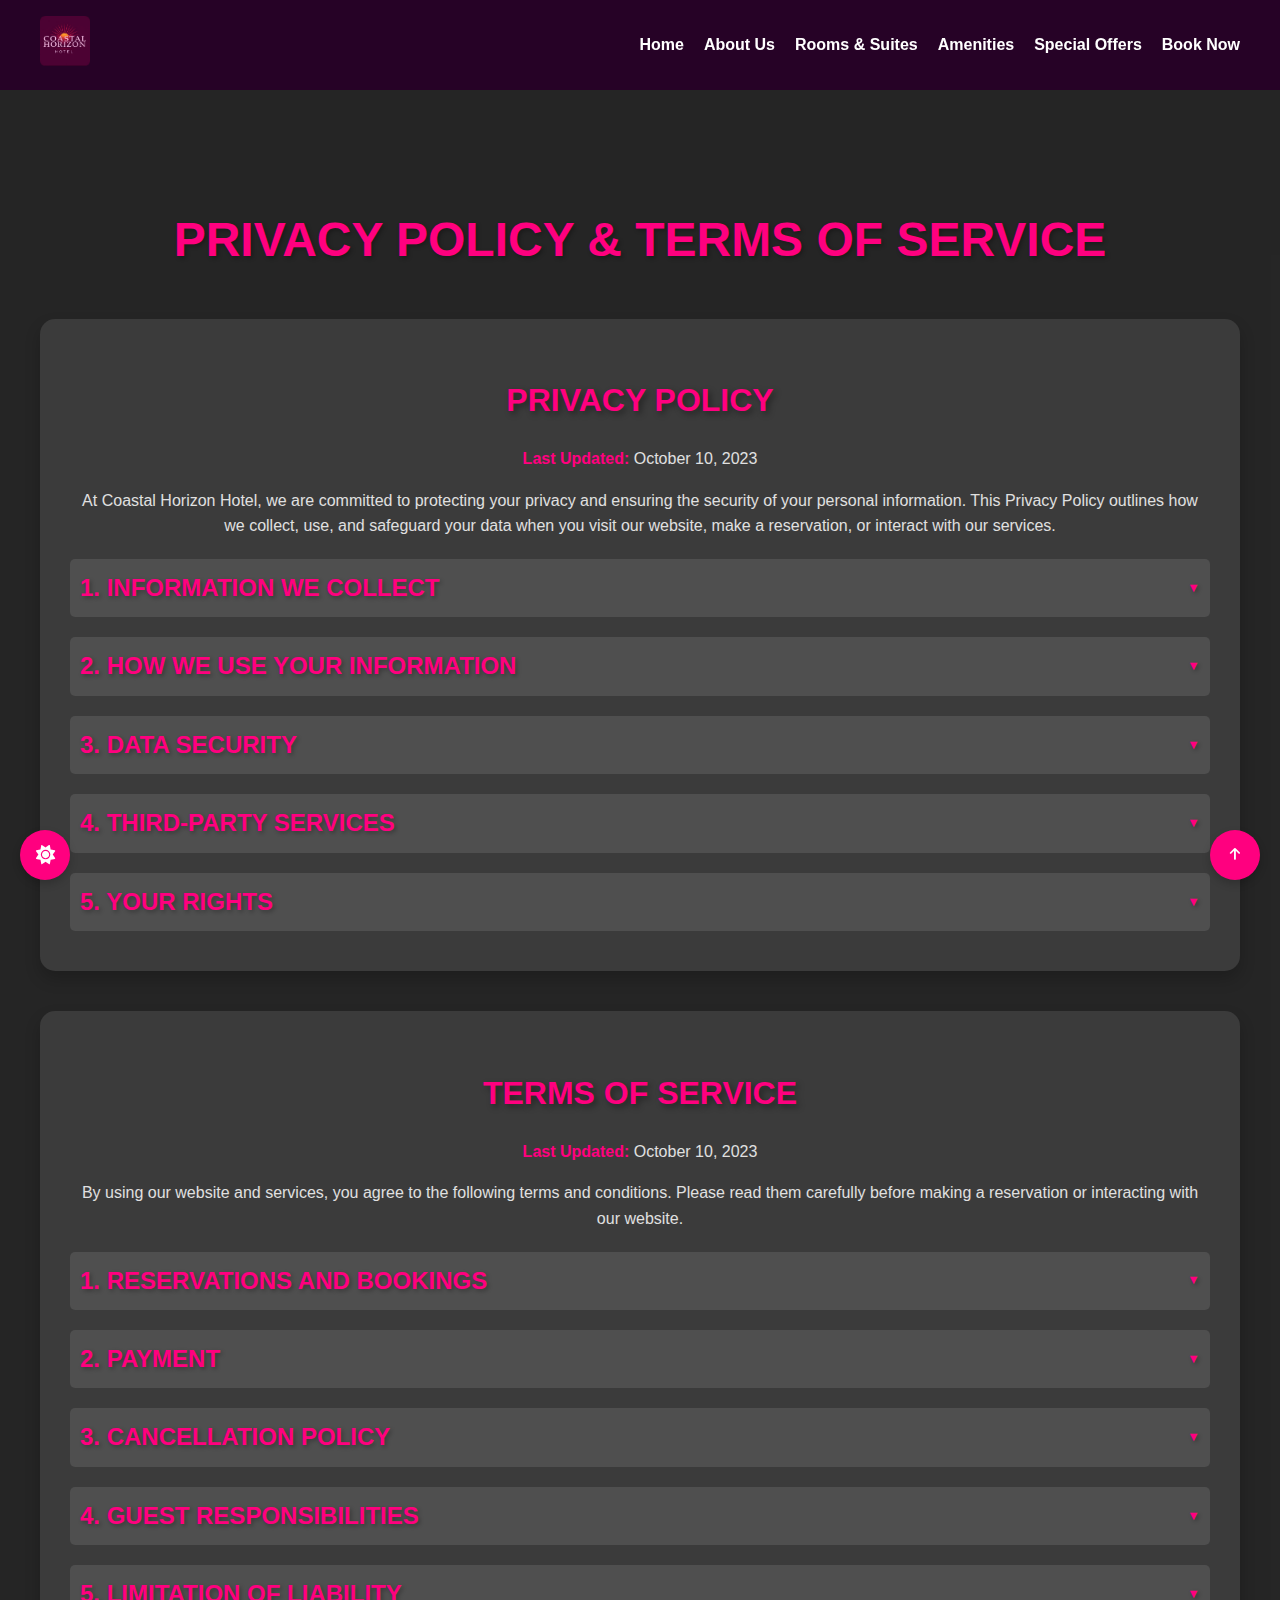
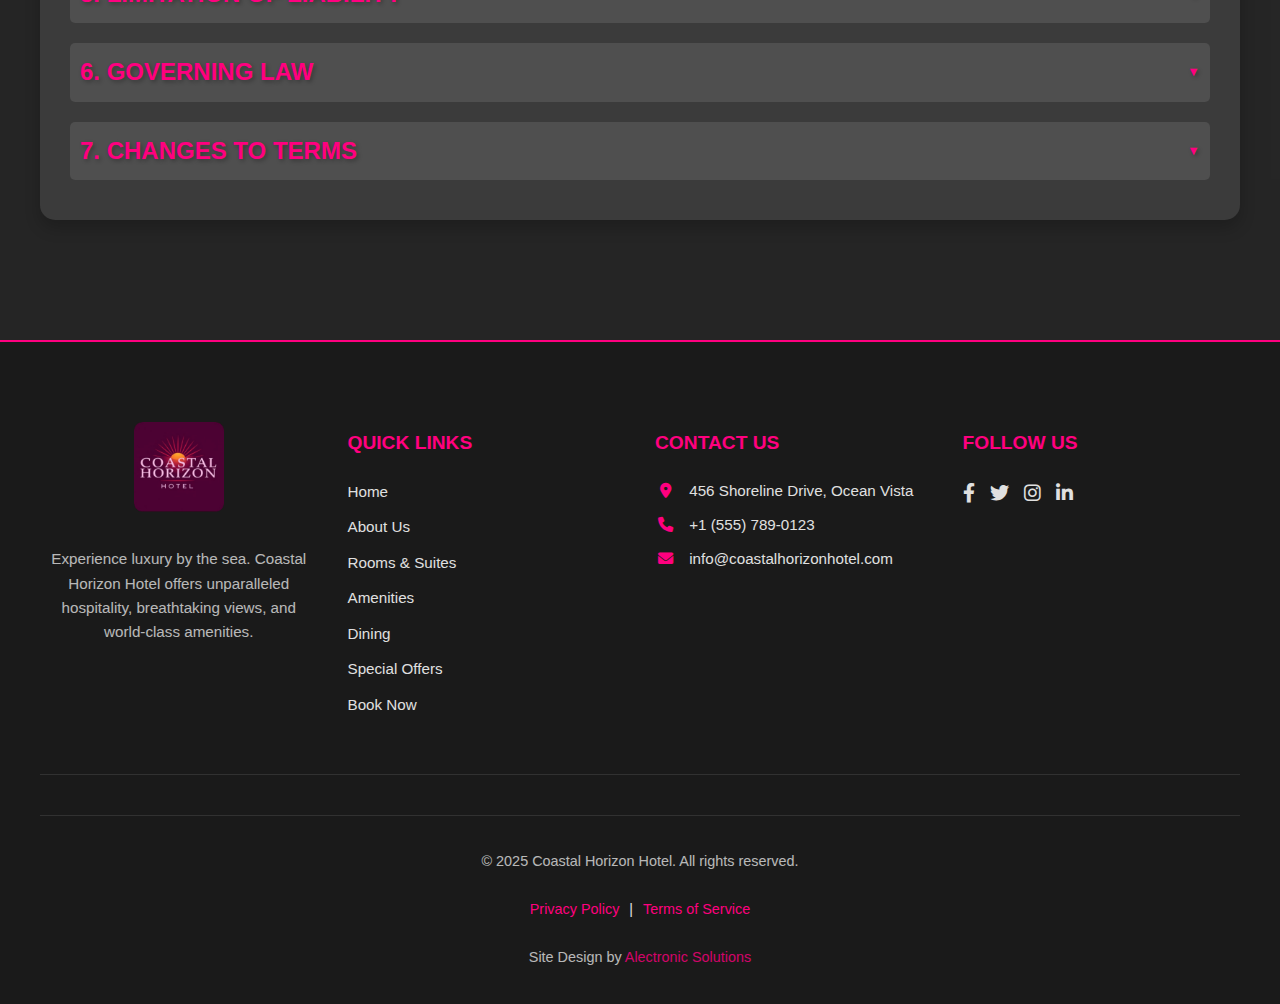
<file: privacy-terms.html>
<!DOCTYPE html>
<html lang="en">
<head>
  <meta charset="UTF-8">
  <meta name="viewport" content="width=device-width, initial-scale=1.0">
  <title>Privacy Policy & Terms of Service - Coastal Horizon Hotel</title>
  <link rel="stylesheet" href="styles.css">
  <link rel="stylesheet" href="https://cdnjs.cloudflare.com/ajax/libs/animate.css/4.1.1/animate.min.css">
  <link rel="stylesheet" href="https://cdnjs.cloudflare.com/ajax/libs/font-awesome/6.0.0-beta3/css/all.min.css">
  <link rel="icon" href="images/logo.png" type="image/png">
  <style>
    /* Additional CSS for modern design */
    .privacy-terms {
      padding: 80px 20px;
      background: rgba(255, 255, 255, 0.05);
    }
    .container {
      max-width: 1200px;
      margin: 0 auto;
    }
    h1 {
      font-size: 3rem;
      color: #ff007f;
      text-align: center;
      margin-bottom: 40px;
      text-transform: uppercase;
    }
    h2 {
      font-size: 2.5rem;
      color: #ff007f;
      margin-bottom: 20px;
      text-transform: uppercase;
    }
    h3 {
      font-size: 1.8rem;
      color: #ff007f;
      margin-bottom: 15px;
      cursor: pointer;
      display: flex;
      align-items: center;
      justify-content: space-between;
      padding: 10px;
      background: rgba(255, 255, 255, 0.1);
      border-radius: 5px;
      transition: background 0.3s ease;
    }
    h3:hover {
      background: rgba(255, 255, 255, 0.2);
    }
    h3::after {
      content: "▼";
      font-size: 0.8rem;
      transition: transform 0.3s ease;
    }
    h3.active::after {
      transform: rotate(180deg);
    }
    .dropdown-content {
      display: none;
      padding: 10px 20px;
      background: rgba(255, 255, 255, 0.05);
      border-radius: 5px;
      margin-top: 10px;
    }
    p {
      font-size: 1rem;
      color: #e0e0e0;
      line-height: 1.6;
      margin-bottom: 15px;
    }
    strong {
      color: #ff007f;
    }
    a {
      color: #ff007f;
      text-decoration: none;
      transition: color 0.3s ease;
    }
    a:hover {
      color: #e60073;
    }

    /* Dark Mode Styles */
    body.dark-mode {
      background-color: #000; /* Black background */
      color: #fff; /* White text */
    }
    body.dark-mode header {
      background: rgba(0, 0, 0, 0.9); /* Darker header */
    }
    body.dark-mode .privacy-terms {
      background: rgba(0, 0, 0, 0.8); /* Darker section backgrounds */
    }
    body.dark-mode h1,
    body.dark-mode h2,
    body.dark-mode h3 {
      color: #ff007f; /* Neon pink for headings */
    }
    body.dark-mode p,
    body.dark-mode .dropdown-content {
      color: #e0e0e0; /* Light gray for text */
    }
    body.dark-mode h3 {
      background: rgba(255, 255, 255, 0.1); /* Semi-transparent white for dropdown headers */
    }
    body.dark-mode h3:hover {
      background: rgba(255, 255, 255, 0.2); /* Slightly less transparent on hover */
    }
    body.dark-mode .dropdown-content {
      background: rgba(255, 255, 255, 0.05); /* Semi-transparent white for dropdown content */
    }
  </style>
</head>
<body>
  <!-- Header -->
  <header>
    <div class="container">
      <div class="logo">
        <img src="images/logo.png" alt="Coastal Horizon Hotel Logo">
      </div>
      <nav>
        <ul class="nav-links">
          <li><a href="index.html">Home</a></li>
          <li><a href="index.html#about">About Us</a></li>
          <li><a href="index.html#rooms">Rooms & Suites</a></li>
          <li><a href="index.html#amenities">Amenities</a></li>
          <li><a href="index.html#offers">Special Offers</a></li>
          <li><a href="index.html#contact">Book Now</a></li>
        </ul>
        <div class="burger">
          <div class="line1"></div>
          <div class="line2"></div>
          <div class="line3"></div>
        </div>
      </nav>
    </div>
  </header>

  <!-- Privacy Policy & Terms of Service Section -->
  <section class="privacy-terms">
    <div class="container">
      <h1 class="animate__animated animate__fadeInUp">Privacy Policy & Terms of Service</h1>

      <!-- Privacy Policy Section -->
      <div class="policy-section animate__animated animate__fadeInUp animate__delay-1s">
        <h2>Privacy Policy</h2>
        <p><strong>Last Updated:</strong> October 10, 2023</p>
        <p>
          At Coastal Horizon Hotel, we are committed to protecting your privacy and ensuring the security of your personal information. This Privacy Policy outlines how we collect, use, and safeguard your data when you visit our website, make a reservation, or interact with our services.
        </p>

        <!-- Dropdown for "1. Information We Collect" -->
        <div>
          <h3 onclick="toggleDropdown('info-collect')">1. Information We Collect</h3>
          <div id="info-collect" class="dropdown-content">
            <p>
              We collect various types of information to provide and improve our services. This includes:
            </p>
            <p>
              <strong>Personal Information:</strong> When you make a reservation, we collect your name, email address, phone number, and payment details. This information is necessary to process your booking and communicate with you about your stay.
            </p>
            <p>
              <strong>Booking Information:</strong> We collect details about your reservation, such as check-in and check-out dates, room preferences, and special requests. This helps us tailor your experience to meet your needs.
            </p>
            <p>
              <strong>Technical Information:</strong> When you visit our website, we automatically collect technical data such as your IP address, browser type, and device information. This helps us optimize our website and ensure a seamless user experience.
            </p>
          </div>
        </div>

        <!-- Dropdown for "2. How We Use Your Information" -->
        <div>
          <h3 onclick="toggleDropdown('info-use')">2. How We Use Your Information</h3>
          <div id="info-use" class="dropdown-content">
            <p>
              We use your information for the following purposes:
            </p>
            <p>
              <strong>Reservations:</strong> To process and manage your bookings, including sending confirmation emails and updates about your stay.
            </p>
            <p>
              <strong>Customer Support:</strong> To assist you with any inquiries, requests, or issues you may have before, during, or after your stay.
            </p>
            <p>
              <strong>Personalization:</strong> To provide personalized recommendations, offers, and services based on your preferences and past interactions with us.
            </p>
            <p>
              <strong>Improvements:</strong> To analyze website usage and feedback, helping us improve our services and enhance your experience.
            </p>
          </div>
        </div>

        <!-- Dropdown for "3. Data Security" -->
        <div>
          <h3 onclick="toggleDropdown('data-security')">3. Data Security</h3>
          <div id="data-security" class="dropdown-content">
            <p>
              We take the security of your personal information seriously. We implement industry-standard measures to protect your data from unauthorized access, disclosure, or misuse. All payment transactions are encrypted using secure socket layer (SSL) technology.
            </p>
          </div>
        </div>

        <!-- Dropdown for "4. Third-Party Services" -->
        <div>
          <h3 onclick="toggleDropdown('third-party')">4. Third-Party Services</h3>
          <div id="third-party" class="dropdown-content">
            <p>
              We may share your information with trusted third-party service providers to facilitate bookings, payments, and other services. These providers are contractually obligated to protect your data and use it only for the purposes specified by us.
            </p>
          </div>
        </div>

        <!-- Dropdown for "5. Your Rights" -->
        <div>
          <h3 onclick="toggleDropdown('your-rights')">5. Your Rights</h3>
          <div id="your-rights" class="dropdown-content">
            <p>
              You have the right to access, update, or delete your personal information at any time. If you would like to exercise these rights or have any questions about our Privacy Policy, please contact us at <a href="mailto:info@coastalhorizonhotel.com">info@coastalhorizonhotel.com</a>.
            </p>
          </div>
        </div>
      </div>

      <!-- Terms of Service Section -->
      <div class="terms-section animate__animated animate__fadeInUp animate__delay-2s">
        <h2>Terms of Service</h2>
        <p><strong>Last Updated:</strong> October 10, 2023</p>
        <p>
          By using our website and services, you agree to the following terms and conditions. Please read them carefully before making a reservation or interacting with our website.
        </p>

        <!-- Dropdown for "1. Reservations and Bookings" -->
        <div>
          <h3 onclick="toggleDropdown('reservations')">1. Reservations and Bookings</h3>
          <div id="reservations" class="dropdown-content">
            <p>
              All reservations are subject to availability. We reserve the right to cancel or modify bookings at our discretion, including in cases of overbooking or unforeseen circumstances. In such cases, we will notify you promptly and offer alternative arrangements or a full refund.
            </p>
          </div>
        </div>

        <!-- Dropdown for "2. Payment" -->
        <div>
          <h3 onclick="toggleDropdown('payment')">2. Payment</h3>
          <div id="payment" class="dropdown-content">
            <p>
              Payment is required at the time of booking. We accept major credit cards, including Visa, MasterCard, and American Express. All payments are processed securely, and your payment information is encrypted to ensure confidentiality.
            </p>
          </div>
        </div>

        <!-- Dropdown for "3. Cancellation Policy" -->
        <div>
          <h3 onclick="toggleDropdown('cancellation')">3. Cancellation Policy</h3>
          <div id="cancellation" class="dropdown-content">
            <p>
              Cancellations must be made at least 48 hours before the check-in date to receive a full refund. Late cancellations or no-shows will result in a charge equivalent to one night's stay. Please review your booking confirmation for specific cancellation terms.
            </p>
          </div>
        </div>

        <!-- Dropdown for "4. Guest Responsibilities" -->
        <div>
          <h3 onclick="toggleDropdown('responsibilities')">4. Guest Responsibilities</h3>
          <div id="responsibilities" class="dropdown-content">
            <p>
              Guests are responsible for any damage to hotel property during their stay. Smoking is strictly prohibited in all indoor areas. We reserve the right to charge additional fees for violations of these policies.
            </p>
          </div>
        </div>

        <!-- Dropdown for "5. Limitation of Liability" -->
        <div>
          <h3 onclick="toggleDropdown('liability')">5. Limitation of Liability</h3>
          <div id="liability" class="dropdown-content">
            <p>
              Coastal Horizon Hotel is not liable for any loss, injury, or damage to guests or their belongings during their stay. This includes but is not limited to theft, accidents, or natural disasters. Guests are encouraged to secure their valuables and purchase travel insurance for additional protection.
            </p>
          </div>
        </div>

        <!-- Dropdown for "6. Governing Law" -->
        <div>
          <h3 onclick="toggleDropdown('governing-law')">6. Governing Law</h3>
          <div id="governing-law" class="dropdown-content">
            <p>
              These terms and conditions are governed by the laws of the state of California. Any disputes arising from your use of our website or services will be resolved in the courts of California.
            </p>
          </div>
        </div>

        <!-- Dropdown for "7. Changes to Terms" -->
        <div>
          <h3 onclick="toggleDropdown('changes')">7. Changes to Terms</h3>
          <div id="changes" class="dropdown-content">
            <p>
              We reserve the right to update or modify these terms at any time. Any changes will be effective immediately upon posting on our website. Your continued use of our services constitutes acceptance of the updated terms.
            </p>
          </div>
        </div>
      </div>
    </div>
  </section>

  <!-- Footer -->
  <footer id="footer">
    <div class="footer-content">
      <!-- Footer Top Section -->
      <div class="footer-top">
        <!-- Logo and Description -->
        <div class="footer-brand">
          <img src="images/logo.png" alt="Coastal Horizon Hotel Logo" class="footer-logo">
          <p class="footer-description">
            Experience luxury by the sea. Coastal Horizon Hotel offers unparalleled hospitality, breathtaking views, and world-class amenities.
          </p>
        </div>

        <!-- Quick Links -->
        <div class="footer-links">
          <h4>Quick Links</h4>
          <ul>
            <li><a href="index.html">Home</a></li>
            <li><a href="index.html#about">About Us</a></li>
            <li><a href="index.html#rooms">Rooms & Suites</a></li>
            <li><a href="index.html#amenities">Amenities</a></li>
            <li><a href="index.html#dining">Dining</a></li>
            <li><a href="index.html#offers">Special Offers</a></li>
            <li><a href="index.html#contact">Book Now</a></li>
          </ul>
        </div>

        <!-- Contact Info -->
        <div class="footer-contact">
          <h4>Contact Us</h4>
          <ul>
            <li><i class="fas fa-map-marker-alt"></i> 456 Shoreline Drive, Ocean Vista</li>
            <li><i class="fas fa-phone"></i> +1 (555) 789-0123</li>
            <li><i class="fas fa-envelope"></i> info@coastalhorizonhotel.com</li>
          </ul>
        </div>

        <!-- Social Media -->
        <div class="footer-social">
          <h4>Follow Us</h4>
          <div class="social-icons">
            <a href="#" aria-label="Facebook"><i class="fab fa-facebook-f"></i></a>
            <a href="#" aria-label="Twitter"><i class="fab fa-twitter"></i></a>
            <a href="#" aria-label="Instagram"><i class="fab fa-instagram"></i></a>
            <a href="#" aria-label="LinkedIn"><i class="fab fa-linkedin-in"></i></a>
          </div>
        </div>
      </div>

      <!-- Footer Bottom Section -->
      <div class="footer-bottom">
        <p class="footer-copyright">
          &copy; 2025 Coastal Horizon Hotel. All rights reserved.
        </p>
        <div class="footer-legal">
          <a href="privacy-terms.html">Privacy Policy</a> |
          <a href="privacy-terms.html">Terms of Service</a>
        </div>
        <p class="footer-credit">
          Site Design by <a href="https://alectronic-solutions.github.io/" target="_blank">Alectronic Solutions</a>
        </p>
      </div>
    </div>
  </footer>

  <!-- Back to Top Button -->
  <button id="back-to-top" class="back-to-top">
    <i class="fas fa-arrow-up"></i>
  </button>

  <!-- Dark Mode Toggle -->
  <button id="dark-mode-toggle" class="dark-mode-toggle">
    <i class="fas fa-sun"></i> <!-- Sun icon (default for light mode) -->
    <i class="fas fa-moon" style="display: none;"></i> <!-- Moon icon (hidden by default) -->
  </button>

  <script>
    // JavaScript to toggle dropdown visibility
    function toggleDropdown(id) {
      const dropdown = document.getElementById(id);
      const title = dropdown.previousElementSibling;
      dropdown.style.display = dropdown.style.display === "block" ? "none" : "block";
      title.classList.toggle("active");
    }

    // Back to Top Button
    const backToTopButton = document.getElementById('back-to-top');
    window.addEventListener('scroll', () => {
      if (window.scrollY > 300) {
        backToTopButton.style.display = 'flex';
      } else {
        backToTopButton.style.display = 'none';
      }
    });

    backToTopButton.addEventListener('click', () => {
      window.scrollTo({ top: 0, behavior: 'smooth' });
    });

    // Dark Mode Toggle
    const darkModeToggle = document.getElementById('dark-mode-toggle');
    const sunIcon = darkModeToggle.querySelector('.fa-sun');
    const moonIcon = darkModeToggle.querySelector('.fa-moon');

    darkModeToggle.addEventListener('click', () => {
      document.body.classList.toggle('dark-mode');

      // Toggle between sun and moon icons
      if (document.body.classList.contains('dark-mode')) {
        sunIcon.style.display = 'none'; // Hide sun
        moonIcon.style.display = 'block'; // Show moon
      } else {
        sunIcon.style.display = 'block'; // Show sun
        moonIcon.style.display = 'none'; // Hide moon
      }
    });
  </script>
</body>
</html>
</file>
<file: styles.css>
/* General Styles */
body {
  font-family: 'Arial', sans-serif;
  margin: 0;
  padding: 0;
  line-height: 1.6;
  color: #e0e0e0; /* Light gray for text */
  background-color: #1a1a1a; /* Dark background */
}

header {
  background: rgba(40, 0, 40, 0.5); /* Dark purple with transparency */
  color: #fff;
  padding: 1rem 0;
  position: sticky;
  top: 0;
  z-index: 1000;
  transition: background 0.3s ease;
}

header:hover {
  background: rgba(40, 0, 40, 0.9); /* Dark purple with less transparency on hover */
}

header .container {
  display: flex;
  justify-content: space-between;
  align-items: center;
  max-width: 1200px;
  margin: 0 auto;
  padding: 0 20px;
}

header .logo img {
  height: 50px; /* Adjust the height as needed */
  width: auto; /* Maintain aspect ratio */
}

nav ul {
  list-style: none;
  display: flex;
  gap: 20px;
  padding: 0;
  margin: 0;
}

nav ul li {
  display: inline;
}

nav ul li a {
  color: #fff;
  text-decoration: none;
  font-weight: bold;
  transition: color 0.3s ease;
}

nav ul li a:hover {
  color: #ff007f; /* Neon pink on hover */
}

.burger {
  display: none;
  cursor: pointer;
  flex-direction: column;
  gap: 5px;
}

.burger div {
  width: 25px;
  height: 3px;
  background-color: #fff;
  transition: all 0.3s ease;
}

/* Hero Section with Video Background */
.hero {
  position: relative;
  height: 70vh; /* Shorter height for the hero section */
  overflow: hidden;
  display: flex;
  align-items: center; /* Center content vertically */
  justify-content: center;
  text-align: center;
  color: #fff;
}

#hero-video {
  position: absolute;
  top: 0;
  left: 0;
  width: 100%;
  height: 100%;
  object-fit: cover;
  z-index: -1;
}

/* Faded White Overlay */
.hero::before {
  content: '';
  position: absolute;
  top: 0;
  left: 0;
  width: 100%;
  height: 100%;
  background: rgba(255, 255, 255, 0.3); /* White overlay with 30% opacity */
  z-index: 0;
}

.hero-content {
  position: relative;
  z-index: 1;
}

.hero h1 {
  font-size: 4rem;
  margin-bottom: 30px; /* Increased space below the title */
  text-shadow: 4px 4px 8px rgba(0, 0, 0, 0.5);
  margin-top: -20px; /* Move the title up slightly */
}

.hero p {
  font-size: 1.5rem;
  margin-top: 0; /* Reset default margin */
  margin-bottom: 20px; /* Space below the subtitle */
  text-shadow: 2px 2px 4px rgba(0, 0, 0, 0.5);
}

.cta-button {
  background: #ff007f; /* Neon pink */
  color: #fff;
  padding: 10px 20px;
  text-decoration: none;
  border-radius: 5px;
  font-weight: bold;
  transition: background 0.3s ease;
}

.cta-button:hover {
  background: #e60073; /* Darker neon pink */
}

section {
  padding: 80px 20px;
  text-align: center;
}

/* Ensure Titles Are Visible */
h1, h2, h3 {
  text-transform: uppercase;
  font-weight: bold;
  color: #ff007f; /* Neon pink */
  text-shadow: 2px 2px 4px rgba(0, 0, 0, 0.3);
  opacity: 1; /* Ensure titles are always visible */
  transform: none; /* Remove unnecessary transformations */
  transition: color 0.3s ease;
}

h1.rise-up, h2.rise-up, h3.rise-up {
  opacity: 1; /* Ensure titles are visible after animation */
  transform: none; /* Remove transformations after animation */
}

/* Section Titles */
section h2 {
  font-size: 3rem;
  text-shadow: 3px 3px 6px rgba(0, 0, 0, 0.4);
  margin-bottom: 40px;
  text-align: center; /* Center titles */
}

/* About Section */
.about {
  background: rgba(255, 255, 255, 0.05); /* Slightly lighter background for contrast */
  padding: 80px 20px;
}

.about-content {
  display: flex;
  justify-content: space-between;
  align-items: center;
  gap: 40px;
  max-width: 1200px;
  margin: 0 auto;
}

.about-text {
  flex: 1;
  text-align: left;
}

.about-text h3 {
  font-size: 2rem;
  color: #ff007f; /* Neon pink */
  margin-bottom: 20px;
}

.about-text p {
  font-size: 1.1rem;
  line-height: 1.8;
  margin-bottom: 20px;
  color: #e0e0e0; /* Light gray */
}

.about-features {
  list-style: none;
  padding: 0;
}

.about-features li {
  font-size: 1rem;
  margin-bottom: 10px;
  color: #e0e0e0; /* Light gray */
}

.about-features li i {
  color: #ff007f; /* Neon pink */
  margin-right: 10px;
}

.about-stats {
  display: grid;
  grid-template-columns: repeat(2, 1fr);
  gap: 20px;
  flex: 1;
}

.stat {
  background: rgba(255, 255, 255, 0.1); /* Semi-transparent white */
  padding: 20px;
  border-radius: 10px;
  text-align: center;
  transition: transform 0.3s ease, background 0.3s ease;
}

.stat:hover {
  transform: translateY(-10px);
  background: rgba(255, 255, 255, 0.2); /* Slightly less transparent on hover */
}

.stat h4 {
  font-size: 2.5rem;
  color: #ff007f; /* Neon pink */
  margin-bottom: 10px;
}

.stat p {
  font-size: 1rem;
  color: #e0e0e0; /* Light gray */
}

/* Rooms & Suites Section */
.rooms {
  background: rgba(255, 255, 255, 0.05); /* Slightly lighter background for contrast */
  padding: 80px 20px;
}

.rooms h2 {
  font-size: 3rem;
  text-shadow: 3px 3px 6px rgba(0, 0, 0, 0.4);
  margin-bottom: 20px;
  color: #ff007f; /* Neon pink */
  text-align: center;
}

.section-subtitle {
  font-size: 1.2rem;
  color: #e0e0e0; /* Light gray */
  margin-bottom: 40px;
  text-align: center;
}

.room-grid {
  display: grid;
  grid-template-columns: repeat(auto-fit, minmax(300px, 1fr));
  gap: 30px;
  max-width: 1200px;
  margin: 0 auto;
}

.room-card {
  background: rgba(255, 255, 255, 0.1); /* Semi-transparent white */
  border-radius: 15px;
  overflow: hidden;
  box-shadow: 0 8px 16px rgba(0, 0, 0, 0.2);
  transition: transform 0.3s ease, box-shadow 0.3s ease;
  position: relative;
}

.room-card:hover {
  transform: translateY(-10px);
  box-shadow: 0 12px 24px rgba(0, 0, 0, 0.3);
}

.room-image {
  position: relative;
  overflow: hidden;
  height: 250px; /* Fixed height for consistent image sizing */
}

.room-image img {
  width: 100%;
  height: 100%;
  object-fit: cover;
  transition: transform 0.3s ease;
}

.room-card:hover .room-image img {
  transform: scale(1.1);
}

.room-overlay {
  position: absolute;
  top: 0;
  left: 0;
  width: 100%;
  height: 100%;
  background: rgba(0, 0, 0, 0.5);
  display: flex;
  align-items: center;
  justify-content: center;
  opacity: 0;
  transition: opacity 0.3s ease;
}

.room-card:hover .room-overlay {
  opacity: 1;
}

.room-button {
  background: #ff007f; /* Neon pink */
  color: #fff;
  padding: 10px 20px;
  text-decoration: none;
  border-radius: 5px;
  font-weight: bold;
  transition: background 0.3s ease;
}

.room-button:hover {
  background: #e60073; /* Darker neon pink */
}

.room-info {
  padding: 20px;
  text-align: center;
  display: flex;
  flex-direction: column;
  align-items: center; /* Center content horizontally */
  justify-content: center; /* Center content vertically */
}

.room-info h3 {
  font-size: 1.8rem;
  color: #ff007f; /* Neon pink */
  margin-bottom: 15px;
}

.room-price {
  font-size: 1.5rem;
  color: #fff;
  margin-bottom: 15px;
}

.room-price span {
  color: #ff007f; /* Neon pink */
  font-weight: bold;
}

.room-description {
  font-size: 1rem;
  color: #e0e0e0; /* Light gray */
  margin-bottom: 20px;
  line-height: 1.6;
  text-align: center; /* Center description text */
}

.room-features {
  list-style: none;
  padding: 0;
  margin-bottom: 20px;
  display: flex;
  flex-direction: column;
  align-items: center; /* Center features list */
}

.room-features li {
  font-size: 0.9rem;
  color: #e0e0e0; /* Light gray */
  margin-bottom: 10px;
  display: flex;
  align-items: center; /* Align icons and text */
}

.room-features li i {
  color: #ff007f; /* Neon pink */
  margin-right: 10px;
}

/* Modals */
.modal {
  display: none;
  position: fixed;
  top: 0;
  left: 0;
  width: 100%;
  height: 100%;
  background: rgba(0, 0, 0, 0.8);
  justify-content: center;
  align-items: center;
  z-index: 1000;
}

.modal-content {
  background: #1a1a1a; /* Dark background */
  padding: 40px;
  border-radius: 10px;
  max-width: 600px;
  width: 90%;
  position: relative;
  color: #e0e0e0; /* Light gray text */
  text-align: center; /* Center modal content */
  display: flex;
  flex-direction: column;
  align-items: center; /* Center content horizontally */
}

.modal-content h2 {
  font-size: 2rem;
  color: #ff007f; /* Neon pink */
  margin-bottom: 20px;
}

.modal-content img {
  width: 100%;
  border-radius: 10px;
  margin-bottom: 20px;
}

.modal-content .room-price {
  font-size: 1.5rem;
  color: #ff007f; /* Neon pink */
  margin-bottom: 20px;
}

.modal-content p {
  font-size: 1.1rem;
  line-height: 1.8;
  margin-bottom: 20px;
  text-align: center; /* Center modal text */
}

.modal-features {
  list-style: none;
  padding: 0;
  margin-bottom: 20px;
  display: flex;
  flex-direction: column;
  align-items: center; /* Center features list */
}

.modal-features li {
  font-size: 0.9rem;
  color: #e0e0e0; /* Light gray */
  margin-bottom: 10px;
  display: flex;
  align-items: center; /* Align icons and text */
}

.modal-features li i {
  color: #ff007f; /* Neon pink */
  margin-right: 10px;
}

.modal-content .cta-button {
  background: #ff007f; /* Neon pink */
  color: #fff;
  padding: 10px 20px;
  text-decoration: none;
  border-radius: 5px;
  display: inline-block;
  margin-top: 10px;
  transition: background 0.3s ease;
}

.modal-content .cta-button:hover {
  background: #e60073; /* Darker neon pink */
}

.close {
  position: absolute;
  top: 15px;
  right: 15px;
  font-size: 1.5rem;
  color: #fff;
  cursor: pointer;
}

.close:hover {
  color: #ff007f; /* Neon pink */
}

/* Amenities Section */
.amenities {
  background: rgba(255, 255, 255, 0.05); /* Slightly lighter background for contrast */
  padding: 80px 20px;
}

.amenities-grid {
  display: grid;
  grid-template-columns: repeat(auto-fit, minmax(300px, 1fr));
  gap: 30px;
  max-width: 1200px;
  margin: 0 auto;
}

.amenity-card {
  background: rgba(255, 255, 255, 0.1); /* Semi-transparent white */
  border-radius: 15px;
  overflow: hidden;
  box-shadow: 0 8px 16px rgba(0, 0, 0, 0.2);
  transition: transform 0.3s ease, box-shadow 0.3s ease;
  position: relative;
}

.amenity-card:hover {
  transform: translateY(-10px);
  box-shadow: 0 12px 24px rgba(0, 0, 0, 0.3);
}

.amenity-image {
  position: relative;
  overflow: hidden;
  height: 250px; /* Fixed height for consistent image sizing */
}

.amenity-image img {
  width: 100%;
  height: 100%;
  object-fit: cover;
  transition: transform 0.3s ease;
}

.amenity-card:hover .amenity-image img {
  transform: scale(1.1);
}

.amenity-overlay {
  position: absolute;
  top: 0;
  left: 0;
  width: 100%;
  height: 100%;
  background: rgba(0, 0, 0, 0.5);
  display: flex;
  align-items: center;
  justify-content: center;
  opacity: 0;
  transition: opacity 0.3s ease;
}

.amenity-card:hover .amenity-overlay {
  opacity: 1;
}

.amenity-button {
  background: #ff007f; /* Neon pink */
  color: #fff;
  padding: 10px 20px;
  text-decoration: none;
  border-radius: 5px;
  font-weight: bold;
  transition: background 0.3s ease;
}

.amenity-button:hover {
  background: #e60073; /* Darker neon pink */
}

.amenity-info {
  padding: 20px;
  text-align: center;
}

.amenity-info h3 {
  font-size: 1.8rem;
  color: #ff007f; /* Neon pink */
  margin-bottom: 15px;
}

.amenity-info p {
  font-size: 1rem;
  color: #e0e0e0; /* Light gray */
  line-height: 1.6;
}

/* Special Offers Section */
.offers {
  background: rgba(255, 255, 255, 0.05); /* Slightly lighter background for contrast */
  padding: 80px 20px;
}

.offers h2 {
  font-size: 3rem;
  text-shadow: 3px 3px 6px rgba(0, 0, 0, 0.4);
  margin-bottom: 20px;
  color: #ff007f; /* Neon pink */
  text-align: center;
}

.offer-grid {
  display: grid;
  grid-template-columns: repeat(auto-fit, minmax(300px, 1fr));
  gap: 30px;
  max-width: 1200px;
  margin: 0 auto;
}

.offer-card {
  background: rgba(255, 255, 255, 0.1); /* Semi-transparent white */
  border-radius: 15px;
  padding: 20px;
  text-align: center;
  transition: transform 0.3s ease, box-shadow 0.3s ease;
}

.offer-card:hover {
  transform: translateY(-10px);
  box-shadow: 0 12px 24px rgba(0, 0, 0, 0.3);
}

.offer-card h3 {
  font-size: 1.8rem;
  color: #ff007f; /* Neon pink */
  margin-bottom: 15px;
}

.offer-card p {
  font-size: 1rem;
  color: #e0e0e0; /* Light gray */
  margin-bottom: 15px;
}

.offer-price {
  font-size: 1.5rem;
  color: #fff;
  margin-bottom: 15px;
}

.offer-price span {
  color: #ff007f; /* Neon pink */
  font-weight: bold;
}

.offer-button {
  background: #ff007f; /* Neon pink */
  color: #fff;
  padding: 10px 20px;
  text-decoration: none;
  border-radius: 5px;
  font-weight: bold;
  transition: background 0.3s ease;
}

.offer-button:hover {
  background: #e60073; /* Darker neon pink */
}

/* Testimonials Section */
.testimonials {
  background: rgba(255, 255, 255, 0.05); /* Slightly lighter background for contrast */
  padding: 80px 20px;
  text-align: center;
}

.testimonials h2 {
  font-size: 3rem;
  color: #ff007f; /* Neon pink */
  margin-bottom: 20px;
  text-shadow: 3px 3px 6px rgba(0, 0, 0, 0.4);
}

.testimonials .section-subtitle {
  font-size: 1.2rem;
  color: #e0e0e0; /* Light gray */
  margin-bottom: 40px;
}

.testimonial-container {
  max-width: 800px;
  margin: 0 auto;
  position: relative;
  height: 200px; /* Adjust height as needed */
  overflow: hidden;
}

.testimonial-slide {
  position: absolute;
  width: 100%;
  opacity: 0;
  transition: opacity 1s ease-in-out;
  text-align: center;
}

.testimonial-slide.fade {
  opacity: 1;
}

.testimonial-slide blockquote {
  font-size: 1.5rem;
  color: #e0e0e0; /* Light gray */
  font-style: italic;
  margin-bottom: 20px;
  line-height: 1.6;
}

.testimonial-slide .guest-name {
  font-size: 1.2rem;
  color: #ff007f; /* Neon pink */
  font-weight: bold;
}

/* Contact Us Section */
.contact {
  background: rgba(255, 255, 255, 0.05); /* Slightly lighter background for contrast */
  padding: 80px 20px;
}

.contact h2 {
  font-size: 3rem;
  text-shadow: 3px 3px 6px rgba(0, 0, 0, 0.4);
  margin-bottom: 20px;
  color: #ff007f; /* Neon pink */
  text-align: center;
}

.contact form {
  max-width: 600px;
  margin: 0 auto;
  display: flex;
  flex-direction: column;
  gap: 20px;
}

.contact input,
.contact select,
.contact textarea {
  padding: 10px;
  border: 1px solid #ff007f;
  border-radius: 5px;
  background: rgba(255, 255, 255, 0.1);
  color: #e0e0e0;
  font-size: 1rem;
}

.contact input::placeholder,
.contact textarea::placeholder {
  color: #e0e0e0;
}

.date-inputs {
  display: flex;
  gap: 10px;
  align-items: center; /* Align items vertically */
}

.date-group {
  display: flex;
  align-items: center; /* Align items vertically */
  gap: 10px; /* Space between label and input */
}

.date-group span {
  font-size: 1rem;
  color: #e0e0e0; /* Light gray */
}

.date-group input {
  width: 150px; /* Smaller date boxes */
  padding: 10px;
  border: 1px solid #ff007f;
  border-radius: 5px;
  background: rgba(255, 255, 255, 0.1);
  color: #e0e0e0;
  font-size: 1rem;
}

.contact textarea {
  resize: none; /* Prevent resizing */
  min-height: 100px; /* Set a minimum height */
}

.contact button {
  background: #ff007f;
  color: #fff;
  padding: 10px 20px;
  border: none;
  border-radius: 5px;
  font-weight: bold;
  cursor: pointer;
  transition: background 0.3s ease;
}

.contact button:hover {
  background: #e60073;
}

/* Footer */
footer {
  background: #1a1a1a; /* Dark background */
  color: #e0e0e0; /* Light gray text */
  padding: 60px 20px 20px;
  border-top: 2px solid #ff007f; /* Neon pink accent */
}

.footer-content {
  max-width: 1200px;
  margin: 0 auto;
  display: flex;
  flex-direction: column;
  gap: 40px;
}

.footer-top {
  display: grid;
  grid-template-columns: repeat(auto-fit, minmax(250px, 1fr));
  gap: 30px;
  padding-bottom: 40px;
  border-bottom: 1px solid rgba(255, 255, 255, 0.1);
}

.footer-brand {
  display: flex;
  flex-direction: column;
  align-items: center;
}

.footer-logo {
  height: 90px;
  width: auto;
  margin-bottom: 20px;
  margin-top: 20px;
}

.footer-description {
  font-size: 0.95rem;
  line-height: 1.6;
  color: #e0e0e0;
  opacity: 0.8;
  text-align: center;
}

.footer-links h4,
.footer-contact h4,
.footer-social h4 {
  font-size: 1.2rem;
  color: #ff007f; /* Neon pink */
  margin-bottom: 20px;
  text-transform: uppercase;
}

.footer-links ul,
.footer-contact ul {
  list-style: none;
  padding: 0;
}

.footer-links ul li,
.footer-contact ul li {
  margin-bottom: 10px;
}

.footer-links ul li a,
.footer-contact ul li {
  color: #e0e0e0;
  text-decoration: none;
  font-size: 0.95rem;
  transition: color 0.3s ease;
}

.footer-links ul li a:hover {
  color: #ff007f; /* Neon pink */
}

.footer-contact ul li i {
  color: #ff007f; /* Neon pink */
  margin-right: 10px;
  width: 20px;
  text-align: center;
}

.footer-social .social-icons {
  display: flex;
  gap: 15px;
}

.footer-social .social-icons a {
  color: #e0e0e0;
  font-size: 1.2rem;
  transition: color 0.3s ease;
}

.footer-social .social-icons a:hover {
  color: #ff007f; /* Neon pink */
}

.footer-bottom {
  display: flex;
  flex-direction: column;
  align-items: center;
  gap: 10px;
  text-align: center;
  padding-top: 20px;
  border-top: 1px solid rgba(255, 255, 255, 0.1);
}

.footer-copyright {
  font-size: 0.9rem;
  color: #e0e0e0;
  opacity: 0.8;
}

.footer-legal {
  display: flex;
  gap: 10px;
  font-size: 0.9rem;
}

.footer-legal a {
  color: #ff007f; /* Neon pink */
  text-decoration: none;
  transition: color 0.3s ease;
}

.footer-legal a:hover {
  color: #e60073; /* Darker neon pink */
}

.footer-credit {
  font-size: 0.9rem;
  color: #e0e0e0;
  opacity: 0.8;
}

.footer-credit a {
  color: #ff007f; /* Neon pink */
  text-decoration: none;
  transition: color 0.3s ease;
}

.footer-credit a:hover {
  color: #e60073; /* Darker neon pink */
}

/* Privacy Policy & Terms of Service Section */
.privacy-terms {
  padding: 80px 20px;
  background: rgba(255, 255, 255, 0.05); /* Slightly lighter background for contrast */
}

.privacy-terms h1 {
  font-size: 3rem;
  color: #ff007f; /* Neon pink */
  text-align: center;
  margin-bottom: 40px;
}

.policy-section,
.terms-section {
  background: rgba(255, 255, 255, 0.1); /* Semi-transparent white */
  padding: 30px;
  border-radius: 15px;
  margin-bottom: 40px;
  box-shadow: 0 8px 16px rgba(0, 0, 0, 0.2);
}

.policy-section h2,
.terms-section h2 {
  font-size: 2rem;
  color: #ff007f; /* Neon pink */
  margin-bottom: 20px;
}

.policy-section h3,
.terms-section h3 {
  font-size: 1.5rem;
  color: #ff007f; /* Neon pink */
  margin-top: 20px;
  margin-bottom: 10px;
}

.policy-section p,
.terms-section p {
  font-size: 1rem;
  color: #e0e0e0; /* Light gray */
  line-height: 1.6;
  margin-bottom: 15px;
}

.policy-section ul,
.terms-section ul {
  list-style: none;
  padding: 0;
  margin-bottom: 20px;
}

.policy-section ul li,
.terms-section ul li {
  font-size: 0.9rem;
  color: #e0e0e0; /* Light gray */
  margin-bottom: 10px;
  padding-left: 20px;
  position: relative;
}

.policy-section ul li::before,
.terms-section ul li::before {
  content: '•';
  color: #ff007f; /* Neon pink */
  position: absolute;
  left: 0;
}

.policy-section a,
.terms-section a {
  color: #ff007f; /* Neon pink */
  text-decoration: none;
  transition: color 0.3s ease;
}

.policy-section a:hover,
.terms-section a:hover {
  color: #e60073; /* Darker neon pink */
}

/* Responsive Design */
@media (max-width: 768px) {
  .room-card, .amenity-card, .offer-card {
    width: 100%;
  }

  h1 {
    font-size: 2.5rem;
  }

  h2 {
    font-size: 2rem;
  }

  h3 {
    font-size: 1.5rem;
  }

  .about-content {
    flex-direction: column;
    text-align: center;
  }

  .about-text {
    text-align: center;
  }

  .about-stats {
    grid-template-columns: 1fr;
  }

  .footer-content {
    flex-direction: column;
    align-items: center;
    text-align: center;
  }

  .footer-info,
  .footer-links,
  .footer-social {
    text-align: center;
  }

  .footer-social .social-icons {
    justify-content: center;
  }

  .footer-bottom {
    flex-direction: column;
    gap: 10px;
  }

  nav ul {
    flex-direction: column;
    position: absolute;
    top: 60px;
    right: 0;
    background: rgba(40, 0, 40, 0.9);
    width: 200px;
    height: calc(100vh - 60px);
    transform: translateX(100%);
    transition: transform 0.3s ease;
  }

  nav ul.nav-active {
    transform: translateX(0);
  }

  nav ul li {
    margin: 20px 0;
  }

  .burger {
    display: flex;
  }

  .burger.toggle .line1 {
    transform: rotate(-45deg) translate(-5px, 6px);
  }

  .burger.toggle .line2 {
    opacity: 0;
  }

  .burger.toggle .line3 {
    transform: rotate(45deg) translate(-5px, -6px);
  }
}

/* Back to Top Button */
.back-to-top {
  position: fixed;
  bottom: 20px;
  right: 20px;
  background: #ff007f; /* Neon pink */
  color: #fff;
  border: none;
  border-radius: 50%;
  width: 50px;
  height: 50px;
  display: flex;
  align-items: center;
  justify-content: center;
  cursor: pointer;
  box-shadow: 0 4px 8px rgba(0, 0, 0, 0.2);
  transition: background 0.3s ease, transform 0.3s ease;
  z-index: 1000;
}

.back-to-top:hover {
  background: #e60073; /* Darker neon pink */
  transform: translateY(-5px);
}

/* Dark Mode Toggle */
.dark-mode-toggle {
  position: fixed;
  bottom: 20px;
  left: 20px;
  background: #ff007f; /* Neon pink */
  color: #fff;
  border: none;
  border-radius: 50%;
  width: 50px;
  height: 50px;
  display: flex;
  align-items: center;
  justify-content: center;
  cursor: pointer;
  box-shadow: 0 4px 8px rgba(0, 0, 0, 0.2);
  transition: background 0.3s ease, transform 0.3s ease;
  z-index: 1000;
}

.dark-mode-toggle:hover {
  background: #e60073; /* Darker neon pink */
  transform: translateY(-5px);
}

.dark-mode-toggle i {
  font-size: 1.2rem;
}

/* Dark Mode Styles */
body.dark-mode {
  background-color: #000; /* Black background */
  color: #fff; /* White text */
}

body.dark-mode header {
  background: rgba(0, 0, 0, 0.9); /* Darker header */
}

body.dark-mode .hero::before {
  background: rgba(0, 0, 0, 0.7); /* Darker overlay for hero section */
}

body.dark-mode .about,
body.dark-mode .rooms,
body.dark-mode .amenities,
body.dark-mode .offers,
body.dark-mode .contact {
  background: rgba(0, 0, 0, 0.8); /* Darker section backgrounds */
}

body.dark-mode .room-card,
body.dark-mode .amenity-card,
body.dark-mode .offer-card {
  background: rgba(255, 255, 255, 0.1); /* Semi-transparent white for cards */
}

body.dark-mode .modal-content {
  background: #000; /* Black modal background */
  color: #fff; /* White modal text */
}

body.dark-mode .footer {
  background: #000; /* Black footer background */
  color: #fff; /* White footer text */
}

body.dark-mode .footer-links ul li a,
body.dark-mode .footer-contact ul li {
  color: #fff; /* White footer links */
}

body.dark-mode .footer-social .social-icons a {
  color: #fff; /* White social icons */
}

body.dark-mode .footer-legal a,
body.dark-mode .footer-credit a {
  color: #ff007f; /* Neon pink for legal links */
}

body.dark-mode .footer-legal a:hover,
body.dark-mode .footer-credit a:hover {
  color: #e60073; /* Darker neon pink on hover */
}
</file>
